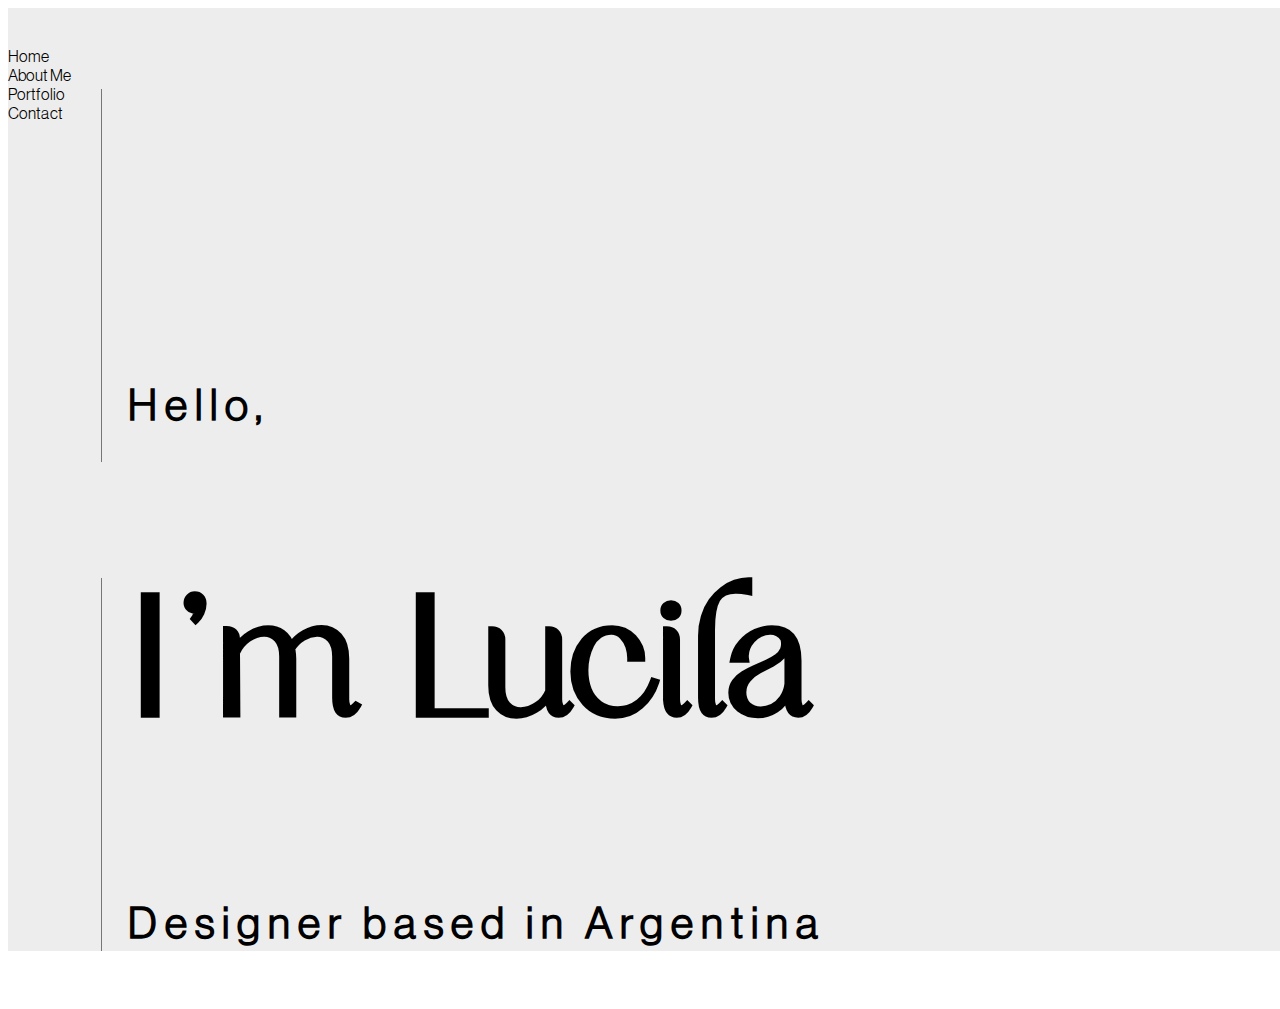
<file: index.html>
<!DOCTYPE html>
<html lang="en">
<head>
    <meta charset="UTF-8">
    <meta http-equiv="X-UA-Compatible" content="IE=edge">
    <meta name="viewport" content="width=device-width, initial-scale=1.0">
    <title>Lucila Attie</title>

    <link href="https://cdn.jsdelivr.net/npm/bootstrap@5.1.3/dist/css/bootstrap.min.css" rel="stylesheet" integrity="sha384-1BmE4kWBq78iYhFldvKuhfTAU6auU8tT94WrHftjDbrCEXSU1oBoqyl2QvZ6jIW3" crossorigin="anonymous">
    <link rel="stylesheet" href="/css/style.css">
</head>

<body>
    <div class="imagen">
        <!-- <img style="width: 100%" class="bg-img" src="imagenes/fondo.jpg" alt=""> -->
        <header class="container-fluid row align-items-center">
            <div style="height: 40px;"></div>
            <div class="col-xl-8"> </div>   
            <div class="col-xl-1 ">Home</div>
            <div class="col-xl-1">About Me</div>
            <div class="col-xl-1">Portfolio</div>
            <div class="col-xl-1">Contact</div>
        </header>
    
        <main>
            <div style="height: 200px;"></div>
            <div style=" margin-left: 120px;">
                <div class="col-xl-1"> </div> 
                <div class="col-xl-11 "> 
                    <h4>Hello, </h4>
                    <h1>I'm Lucila</h1>
                    <h4>Designer based in Argentina</h4>
                </div> 
               
            </div>

        </main>
            
    
   
    </div>  
   </body>
</html>
</file>
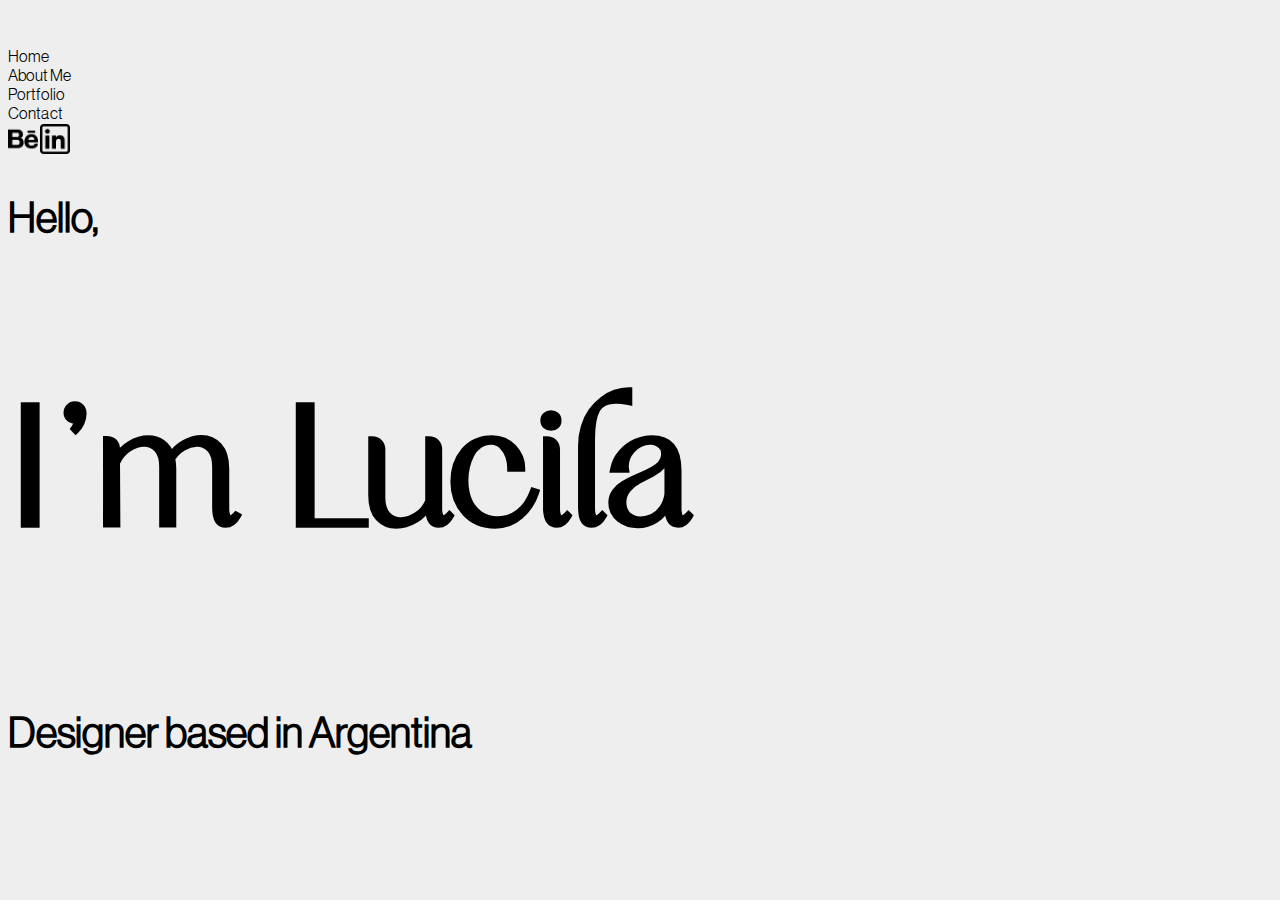
<file: Attie Lucila_Porfolio Web/index.html>
<!DOCTYPE html>
<html lang="en">
<head>
    <meta charset="UTF-8">
    <meta http-equiv="X-UA-Compatible" content="IE=edge">
    <meta name="viewport" content="width=device-width, initial-scale=1.0">
    <title>Lucila Attie</title>

    <link href="https://cdn.jsdelivr.net/npm/bootstrap@5.1.3/dist/css/bootstrap.min.css" rel="stylesheet" integrity="sha384-1BmE4kWBq78iYhFldvKuhfTAU6auU8tT94WrHftjDbrCEXSU1oBoqyl2QvZ6jIW3" crossorigin="anonymous">
    <link rel="stylesheet" href="css/style.css">
</head>

<body>
    

        <nav class="container-fluid row align-items-center">
            <div style="height: 40px;"></div>
            <div class="col-xl-8"> </div>   
            <div class="col-xl-1 ">Home</div>
            <div class="col-xl-1">About Me</div>
            <div class="col-xl-1">Portfolio</div>
            <div class="col-xl-1">Contact</div>
        </nav>
        
        <header class="container-fluid row ">
        
            <div class="col-md-1 d-flex flex-column justify-content-center align-items-center" >
                <img src="imagenes/behancelogo.png" alt="" style="height: 30px;">
                <img src="imagenes/linkedinlogo.png" alt="" style="height: 30px;">
            </div>

            <div class="col-md-11 d-flex flex-column justify-content-center"> 
                <h2>Hello, </h4>
                <h1>I'm Lucila</h1>
                <h2>Designer based in Argentina</h4>
            </div> 
        </header>
    
        
            
    
   
    
   </body>
</html>
</file>
<file: css/style.css>
@font-face {
    font-family: 'frunchyregular';
    src: url(/fonts/frunchy-webfont.woff) format('woff'),
         url(/fonts/frunchy-webfont.woff2) format('woff2');
    font-weight: normal;
    font-style: normal;

}
@font-face {
    font-family: 'NeueHaasGroteskText Pro Md';
    src: url(/fonts/NHaasGroteskTXPro-65Md.woff2) format('woff2'),
        url(/fonts/NHaasGroteskTXPro-65Md.woff) format('woff');
    font-weight: 500;
    font-style: normal;
    font-display: swap;
}

@font-face {
    font-family: 'NeueHaasGroteskText Pro';
    src: url(/fonts/NHaasGroteskTXPro-55Rg.woff2) format('woff2'),
        url(/fonts/NHaasGroteskTXPro-55Rg.woff) format('woff');
    font-weight: normal;
    font-style: normal;
    font-display: swap;
}

@font-face {
    font-family: 'Neue Haas Grotesk Display Pro';
    src: url(/fonts/NeueHaasDisplay-Light.woff2) format('woff2'),
        url(/fonts/NeueHaasDisplay-Light.woff) format('woff');
    font-weight: 300;
    font-style: normal;
    font-display: swap;
}


* {box-sizing: border-box;}
body {width: 100%;}
header {font-family: 'Neue Haas Grotesk Display Pro';}
h1 {font-size: 15rem; line-height: 0.6em; font-family: 'frunchyregular';}
h4 {font-size: 2.7rem; font-family: 'Neue Haas Grotesk Display Pro'; letter-spacing: 0.5rem;}

.imagen {
    background-image: url('/imagenes/fondo.jpg');
   
}
</file>
<file: Attie Lucila_Porfolio Web/css/style.css>
@font-face {
    font-family: 'frunchyregular';
    src: url(/fonts/frunchy-webfont.woff) format('woff'),
         url(/fonts/frunchy-webfont.woff2) format('woff2');
    font-weight: normal;
    font-style: normal;

}
@font-face {
    font-family: 'NeueHaasGroteskText Pro Md';
    src: url(/fonts/NHaasGroteskTXPro-65Md.woff2) format('woff2'),
        url(/fonts/NHaasGroteskTXPro-65Md.woff) format('woff');
    font-weight: 500;
    font-style: normal;
    font-display: swap;
}

@font-face {
    font-family: 'NeueHaasGroteskText Pro';
    src: url(/fonts/NHaasGroteskTXPro-55Rg.woff2) format('woff2'),
        url(/fonts/NHaasGroteskTXPro-55Rg.woff) format('woff');
    font-weight: normal;
    font-style: normal;
    font-display: swap;
}

@font-face {
    font-family: 'Neue Haas Grotesk Display Pro';
    src: url(/fonts/NeueHaasDisplay-Light.woff2) format('woff2'),
        url(/fonts/NeueHaasDisplay-Light.woff) format('woff');
    font-weight: 300;
    font-style: normal;
    font-display: swap;
}


* {box-sizing: border-box;}
body {background-color: #EEEEEE;}
nav {font-family: 'Neue Haas Grotesk Display Pro';}
header {font-family: 'Neue Haas Grotesk Display Pro'; height: 80vh;}
h1 {font-size: 15rem; line-height: 0.6em; font-family: 'frunchyregular';}
h2 {font-size: 2.6rem; font-family: 'Neue Haas Grotesk Display Pro'; }

.imagen {
    background-image: url('/imagenes/fondo.jpg');
   
}
</file>
